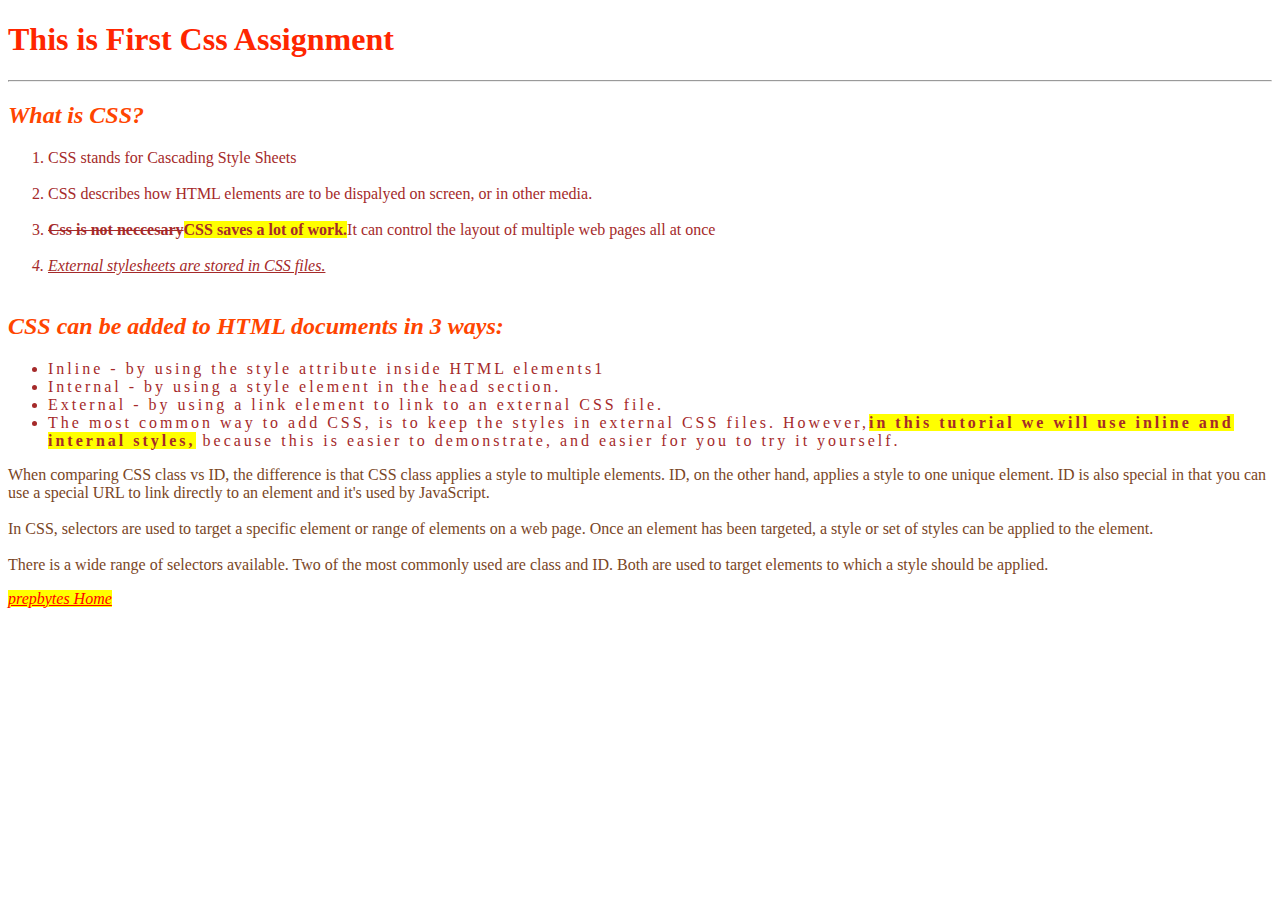
<file: Assignment - 1/index.html>
<!DOCTYPE html>
<html lang="en">
<head>
    <meta charset="UTF-8">
    <meta http-equiv="X-UA-Compatible" content="IE=edge">
    <meta name="viewport" content="width=device-width, initial-scale=1.0">
    <link rel="stylesheet" href="style.css" type="text/css">
    <title>Document</title>
</head>
<body>
    <h1>This is First Css Assignment</h1><hr>
    <h2>What is CSS?</h2>
    <ol type="1" start="1">
        <li>CSS stands for Cascading Style Sheets</li><br>
        <li>CSS describes how HTML elements are to be dispalyed on screen, or in other media.</li><br>
        <li><b><span class="strick">Css is not neccesary</span></b><b><span class="mark">CSS saves a lot of work.</span></b>It can control the layout of multiple web pages all at once</li><br>
        <li class="data">External stylesheets are stored in CSS files.</li><br>
    </ol>
    <h2>CSS can be added to HTML documents in 3 ways:</h2>
    <ul type="disc" class="head">
        <li>Inline - by using the style attribute inside HTML elements1</li>
        <li>Internal - by using a style element in the head section.</li>
        <li>External - by using a link element to link to an external CSS file.</li>
        <li>The most common way to add CSS, is to keep the styles in external CSS files. However,<b><span class="mark">in this tutorial we will use inline and internal styles,</span></b> because this is easier to demonstrate, and easier for you to try it yourself. </li>
    </ul>
    <p>When comparing CSS class vs ID, the difference is that CSS class applies a style to multiple elements. ID, on the other hand, applies a style to one unique element. ID is also
special in that you can use a special URL to link directly to an element and it's used by JavaScript.<br><br>
In CSS, selectors are used to target a specific element or range of elements on a web page. Once an element has been targeted, a style or set of styles can be applied to the
element.<br><br>
There is a wide range of selectors available. Two of the most commonly used are class and ID. Both are used to target elements to which a style should be applied.
</p>
<a href="https://www.prepbytes.com/" target="_self" class="final">prepbytes Home</a>
</body>
</html>
</file>
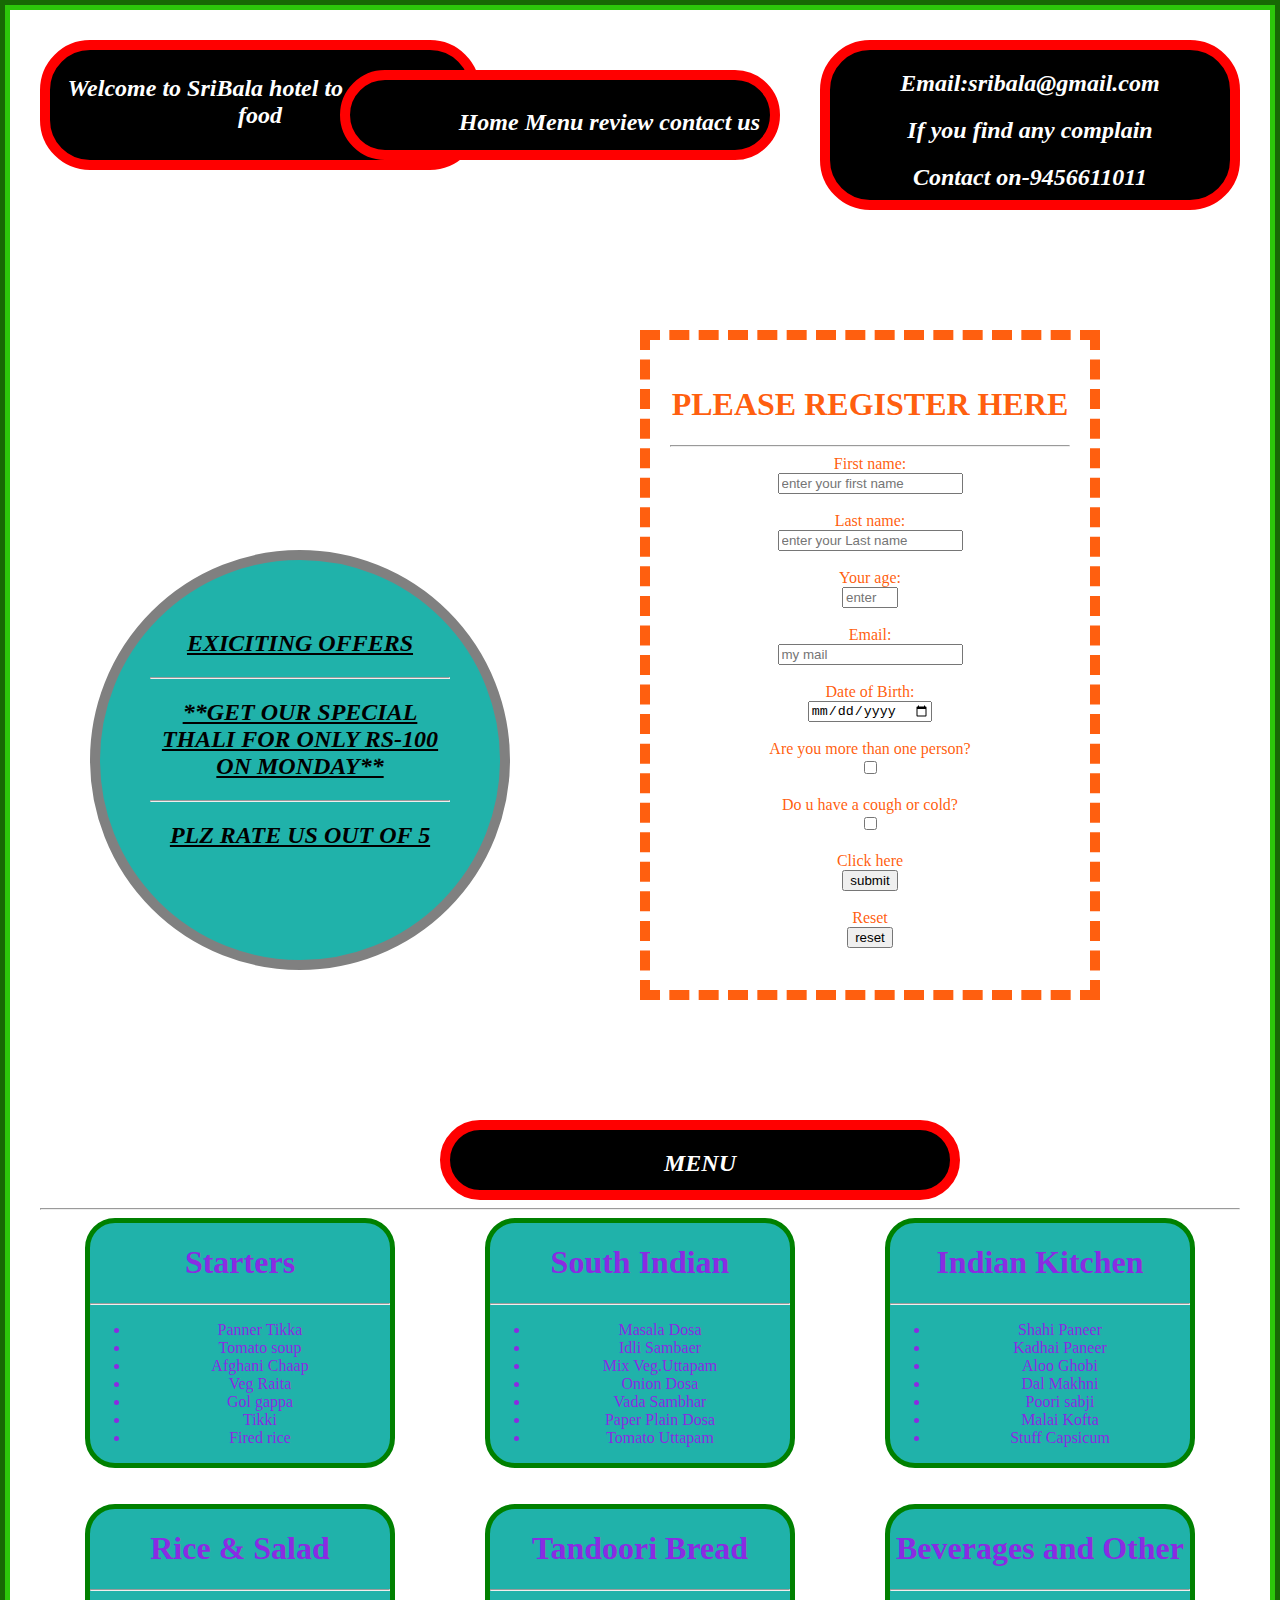
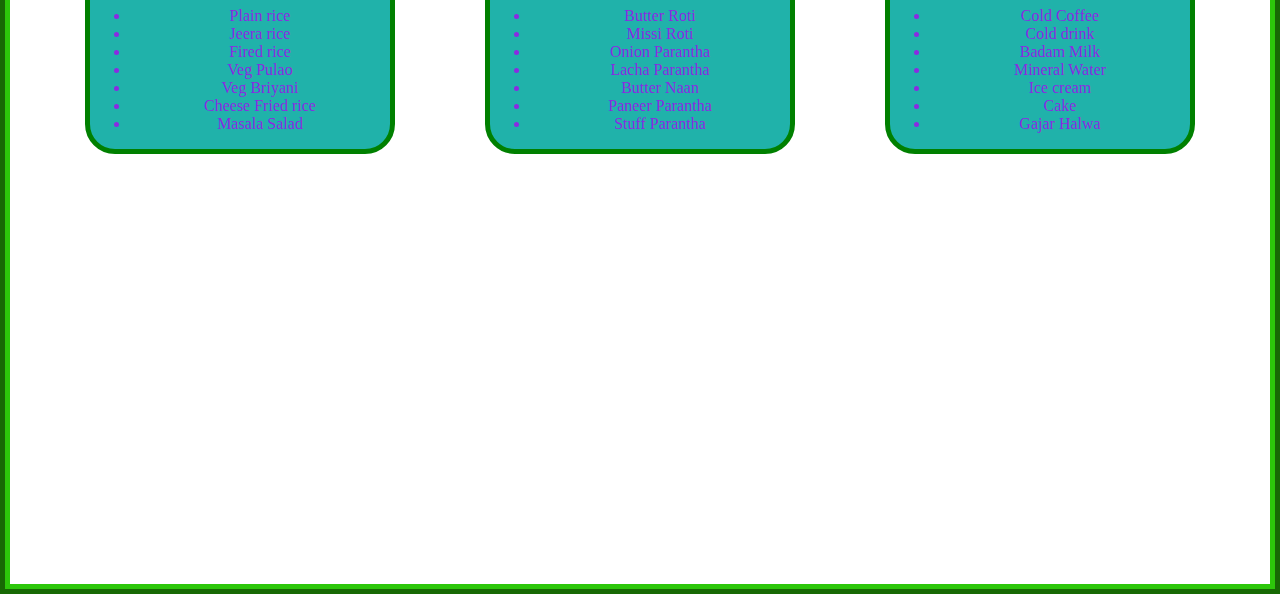
<file: Assignment - 2/index.html>
<!DOCTYPE html>
<html lang="en">
<head>
    <meta charset="UTF-8">
    <meta http-equiv="X-UA-Compatible" content="IE=edge">
    <meta name="viewport" content="width=device-width, initial-scale=1.0">
    <link rel="stylesheet" href="./style.css">
    <title>Document</title>
</head>
<body>
    <div class="mark1">
    <h2>Welcome to SriBala hotel to get quality food</h2></div>
    <div class="mark2">
    <p><strong>Home Menu review contact us</strong></p></div>
    <div class="mark3">
    <h2>Email:sribala@gmail.com</h2>
    <h2>If you find any complain </h2>
    <h2>Contact on-9456611011</h2>
</div>
    <div class="head">
        <h1>PLEASE REGISTER HERE</h1><hr>
        <label for="fname">First name:</label><br>
            <input name="fname" type="text" id="fname" placeholder="enter your first name"><br><br>
        <label for="lname">Last name:</label><br>
            <input name="lname" type="text" id="lname" placeholder="enter your Last name"><br><br>
        <label for="age">Your age:</label><br>
            <input name="age" type="number" min="1" max="90" id="age" placeholder="enter your age"><br><br>
        <label for="mail">Email:</label><br>
            <input name="mail" type="email" id="mail" placeholder="my mail"><br><br>    
        <label for="DoB">Date of Birth:</label><br>
            <input name="DoB" type="date" start="date" id="DoB" placeholder="my mail"><br><br>    
        <label for="check1">Are you more than one person?</label><br>
            <input type="checkbox" name="Are you more than one person?" id="check1" value="yes"><br><br>
        <label for="check2">Do u have a cough or cold?</label><br>
            <input type="checkbox" name="Do u have a cough or cold?" id="check2" value="yes"><br><br>
        <label>Click here</label><br>
            <input type="submit" value="submit"><br><br>
        <label>Reset</label><br>
            <input type="reset" value="reset"><br><br>
</div>
<div class="mark4">
    <h2>EXICITING OFFERS</h2><hr>
    <h2>**GET OUR SPECIAL THALI FOR ONLY RS-100 ON MONDAY**</h2><hr>
    <h2>PLZ RATE US OUT OF 5</h2>
</div>
<div class="All">
    <div class="mark5">
        <h2>MENU</h2></div><hr>
        <div class="Menu">
            <div class="type1">
            <h1>Starters</h1><hr>
            <ul>
                <li>Panner Tikka</li>
                <li>Tomato soup</li>
                <li>Afghani Chaap</li>
                <li>Veg Raita</li>
                <li>Gol gappa</li>
                <li>Tikki</li>
                <li>Fired rice</li>
            </ul></div>
            <div class="type1">
            <h1>South Indian</h1><hr>
            <ul>
                <li>Masala Dosa</li>
                <li>Idli Sambaer</li>
                <li>Mix Veg.Uttapam</li>
                <li>Onion Dosa</li>
                <li>Vada Sambhar</li>
                <li>Paper Plain Dosa</li>
                <li>Tomato Uttapam</li>
            </ul></div>
            <div class="type1">
            <h1>Indian Kitchen</h1><hr>
            <ul>
                <li>Shahi Paneer</li>
                <li>Kadhai Paneer</li>
                <li>Aloo Ghobi</li>
                <li>Dal Makhni</li>
                <li>Poori sabji</li>
                <li>Malai Kofta</li>
                <li>Stuff Capsicum</li>
            </ul></div>
    </div><br><br>
    <div class="Menu">
        <div class="type1">
        <h1>Rice & Salad</h1><hr>
        <ul>
            <li>Plain rice</li>
            <li>Jeera rice</li>
            <li>Fired rice</li>
            <li>Veg Pulao</li>
            <li>Veg Briyani</li>
            <li>Cheese Fried rice</li>
            <li>Masala Salad</li>
        </ul></div>
        <div class="type1">
        <h1>Tandoori Bread</h1><hr>
        <ul>
            <li>Butter Roti</li>
            <li>Missi Roti</li>
            <li>Onion Parantha</li>
            <li>Lacha Parantha</li>
            <li>Butter Naan</li>
            <li>Paneer Parantha</li>
            <li>Stuff Parantha</li>
        </ul></div>
        <div class="type1">
        <h1>Beverages and Other</h1><hr>
        <ul>
            <li>Cold Coffee</li>
            <li>Cold drink</li>
            <li>Badam Milk</li>
            <li>Mineral Water</li>
            <li>Ice cream</li>
            <li>Cake</li>
            <li>Gajar Halwa</li>
        </ul></div>
</div>  
</div>
</body>
</html>
</file>
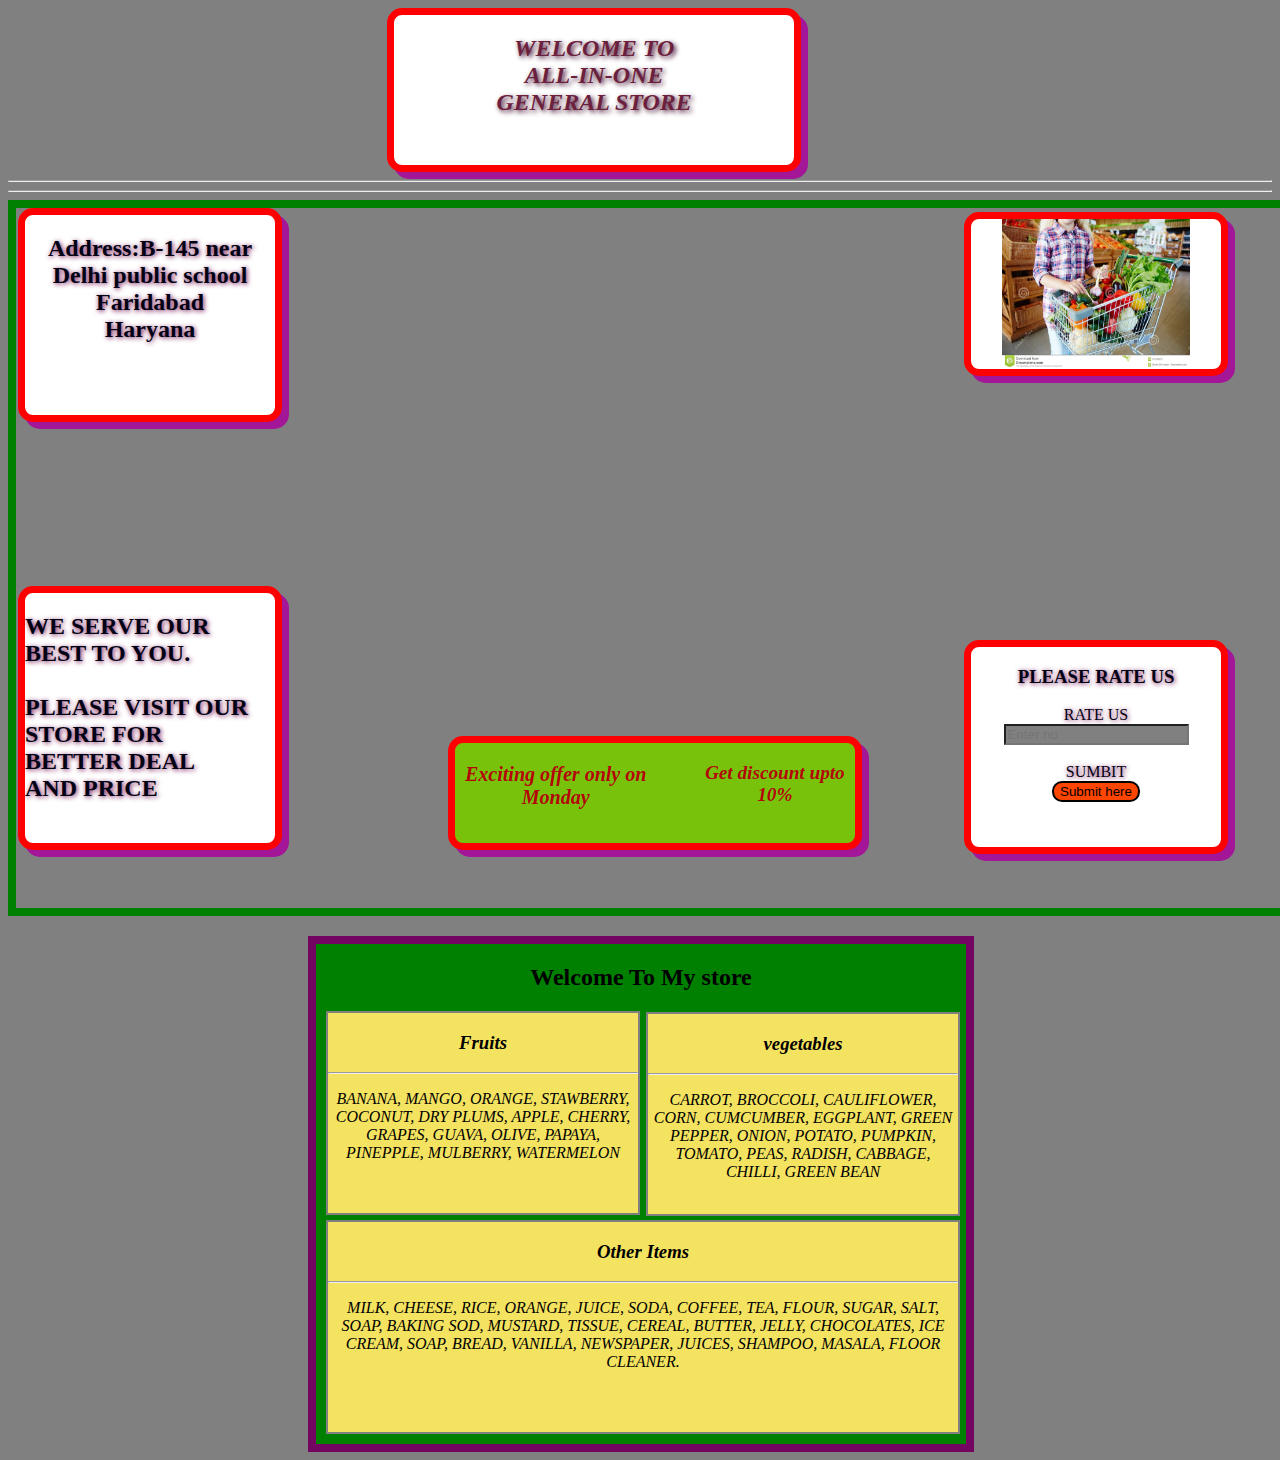
<file: Assignment - 3/index.html>
<!DOCTYPE html>
<html lang="en">
<head>
    <meta charset="UTF-8">
    <meta http-equiv="X-UA-Compatible" content="IE=edge">
    <meta name="viewport" content="width=device-width, initial-scale=1.0">
    <link rel="stylesheet" href="./style.css">
    <title>BG Mart</title>
</head>
<body>
    <div class="whole">
    <div class="head">
    <h2 class="title">WELCOME TO <br>
        ALL-IN-ONE <br>
        GENERAL STORE</h2>
</div>
    <hr><hr>
    <div class="data">
        <div class="head1">
        <h2 class="title">Address:B-145 near<br> Delhi public school<br> Faridabad<br>Haryana</h2>
        </div>
        <div class="head2">
            <img src="./buying-vegetables-little-girl-cart-full-vegetables-shopping-supermarket-101322673.jpg" alt="vegetables" width="75%">
        </div>
        <div class="head4">
            <h2 class="title" style="text-align: left;">WE SERVE OUR<br> BEST TO YOU.<br><br>
            PLEASE VISIT OUR<br> STORE FOR<br>BETTER DEAL<br> AND PRICE</h2>
        </div>
        <div class="head5">
        <form class="title">
        <h3 class="title">
            PLEASE RATE US
        </h3>
        <label for="num" class="title">RATE US</label><br>
        <input type="number" id="num" name="RATE US" placeholder="Enter no"><br><br>
        <label class="title">SUMBIT</label><br>
        <button type="button">Submit here</button>
    </form>
    </div>
</div>
    <div class="head6">
        <div>
        <h2>Welcome To My store</h2></div>
        <div class="box1">
        <h3>Fruits</h3><hr>
        <p>BANANA, MANGO, ORANGE, STAWBERRY, COCONUT, DRY PLUMS, APPLE, CHERRY, GRAPES, GUAVA, OLIVE, PAPAYA, PINEPPLE, MULBERRY, WATERMELON</p>
        </div>
        <div class="box2">
        <h3>vegetables</h3><hr>
        <p>CARROT, BROCCOLI, CAULIFLOWER, CORN, CUMCUMBER, EGGPLANT, GREEN PEPPER, ONION, POTATO, PUMPKIN, TOMATO, PEAS, RADISH, CABBAGE, CHILLI, GREEN BEAN</p>
        </div>
        <div class="box3">
        <h3>Other Items</h3><hr>
        <p>MILK, CHEESE, RICE, ORANGE, JUICE, SODA, COFFEE, TEA, FLOUR, SUGAR, SALT, SOAP, BAKING SOD, MUSTARD, TISSUE, CEREAL, BUTTER, JELLY, CHOCOLATES, ICE CREAM, SOAP, BREAD, VANILLA, NEWSPAPER, JUICES,
           SHAMPOO, MASALA, FLOOR CLEANER.
        </p>
    </div>
    </div>
    <div class="head3">
        <p class="join1">Exciting offer only on<br> Monday</p>
        <p class="join2">Get discount upto <br>10%</p>
    </div>
</div>
</body>
</html>
</file>
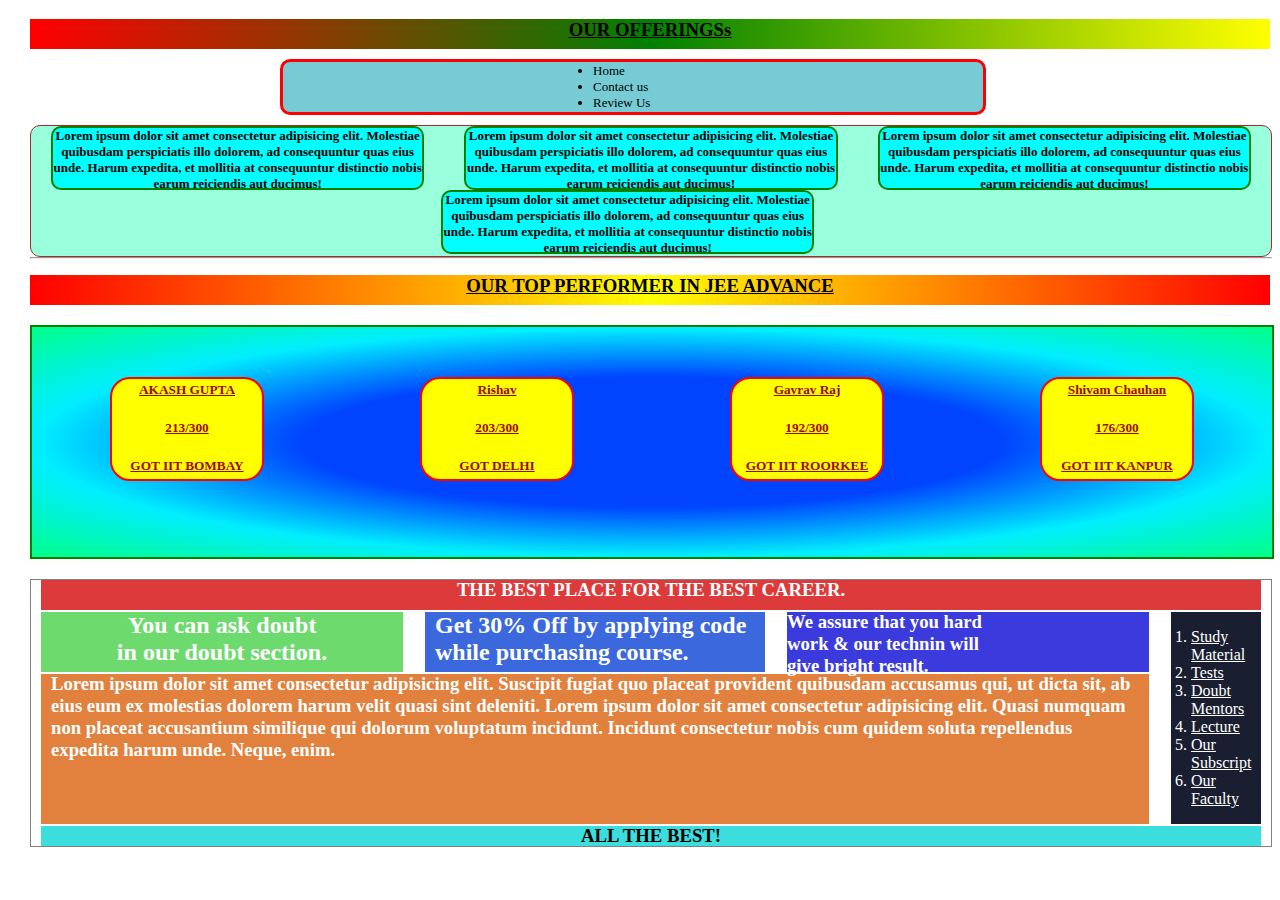
<file: Assignment - 4/index.html>
<!DOCTYPE html>
<html lang="en">
<head>
    <meta charset="UTF-8">
    <meta http-equiv="X-UA-Compatible" content="IE=edge">
    <meta name="viewport" content="width=device-width, initial-scale=1.0">
    <link rel="stylesheet" href="./style.css">
    <title>Document</title>
</head>
<body>
    <div class="main1">
        <h3>OUR OFFERINGSs</h3>
    </div>
    <div class="main2">
        <ul>
            <li>Home</li>
            <li>Contact us</li>
            <li>Review Us</li>
        </ul>
    </div>
    <div class="main3">
        <div class="float1">
            <p>Lorem ipsum dolor sit amet consectetur adipisicing elit. Molestiae quibusdam perspiciatis illo dolorem, ad consequuntur quas eius unde. Harum expedita, et mollitia at consequuntur distinctio nobis earum reiciendis aut ducimus!</p>
        </div>
        <div class="float2">
            <p>Lorem ipsum dolor sit amet consectetur adipisicing elit. Molestiae quibusdam perspiciatis illo dolorem, ad consequuntur quas eius unde. Harum expedita, et mollitia at consequuntur distinctio nobis earum reiciendis aut ducimus!</p>
        </div>
        <div class="float3">
            <p>Lorem ipsum dolor sit amet consectetur adipisicing elit. Molestiae quibusdam perspiciatis illo dolorem, ad consequuntur quas eius unde. Harum expedita, et mollitia at consequuntur distinctio nobis earum reiciendis aut ducimus!</p>
        </div>
        <div class="float4">
            <p>Lorem ipsum dolor sit amet consectetur adipisicing elit. Molestiae quibusdam perspiciatis illo dolorem, ad consequuntur quas eius unde. Harum expedita, et mollitia at consequuntur distinctio nobis earum reiciendis aut ducimus!</p>
        </div>
    </div><hr>
    <div class="main4">
        <h3>OUR TOP PERFORMER IN JEE ADVANCE</h3>
    </div>
    <div class="main5">
        <div class="sub2">
            <h5>AKASH GUPTA</h5>
            <h5>213/300</h5>
            <h5>GOT IIT BOMBAY</h5>
        </div>
        <div class="sub2">
            <h5>Rishav</h5>
            <h5>203/300</h5>
            <h5>GOT DELHI</h5>
        </div>
        <div class="sub2">
            <h5>Gavrav Raj</h5>
            <h5>192/300</h5>
            <h5>GOT IIT ROORKEE</h5>
        </div>
        <div class="sub2">
            <h5>Shivam Chauhan</h5>
            <h5>176/300</h5>
            <h5>GOT IIT KANPUR</h5>
        </div>
    </div>
    <div class="main6">
        <div class="grid1">
        <h3>THE BEST PLACE FOR THE BEST CAREER.</h3>
        </div>
        <div class="grid2">
            <h2>You can ask doubt<br>
            in our doubt section.</h2>
        </div>
        <div class="grid3">
            <h2>Get 30% Off by applying code<br>
            while purchasing course.</h2>
        </div>
        <div class="grid4">
            <h3>We assure that you hard<br>
            work & our technin will<br>
            give bright result.</h3>
        </div>
        <div class="grid5">
            <h3>Lorem ipsum dolor sit amet consectetur adipisicing elit. Suscipit fugiat quo placeat provident quibusdam accusamus qui, ut dicta sit, ab eius eum ex molestias dolorem harum velit quasi sint deleniti. Lorem ipsum dolor sit amet consectetur adipisicing elit. Quasi numquam non placeat accusantium similique qui dolorum voluptatum incidunt. Incidunt consectetur nobis cum quidem soluta repellendus expedita harum unde. Neque, enim.</h3>
        </div>
        <div class="grid6">
            <ol type="1">
                <li>Study Material</li>
                <li>Tests</li>
                <li>Doubt Mentors</li>
                <li>Lecture</li>
                <li>Our Subscript</li>
                <li>Our Faculty</li>
            </ol>
        </div>
        <div class="grid7">
            <h3>ALL THE BEST!</h3>
        </div>
    </div>

</body>
</html>
</file>
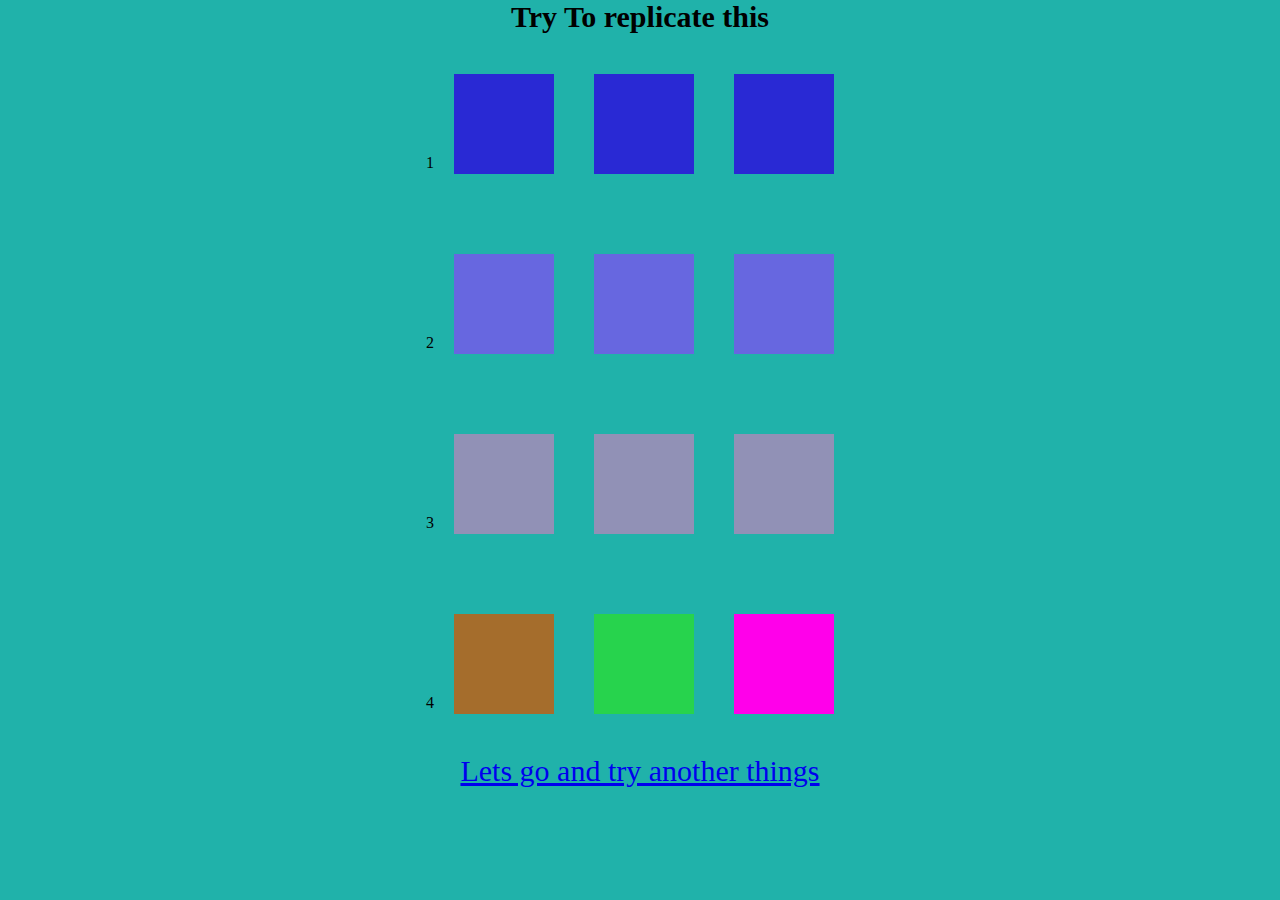
<file: Assignment - 5/index.html>
<!DOCTYPE html>
<html lang="en">
<head>
    <meta charset="UTF-8">
    <meta http-equiv="X-UA-Compatible" content="IE=edge">
    <meta name="viewport" content="width=device-width, initial-scale=1.0">
    <link rel="stylesheet" href="./style.css">
    <title>Transformation</title>
</head>
<body>
    <div class="parent">
        <h3>Try To replicate this</h3>
        <div class="box">
            <span>1</span>
            <div class="one"></div>
            <div class="one"></div>
            <div class="one"></div>
        </div>

        <div class="box">
            <span>2</span>
            <div class="two"></div>
            <div class="two"></div>
            <div class="two"></div>
        </div>

        <div class="box">
            <span>3</span>
            <div class="three"></div>
            <div class="three"></div>
            <div class="three"></div>
        </div>

        <div class="box">
            <span>4</span>
            <div class="four1"></div>
            <div class="four2"></div>
            <div class="four3"></div>
        </div>
        <a href="./index2.html">Lets go and try another things</a>

    </div>
</body>
</html>
</file>
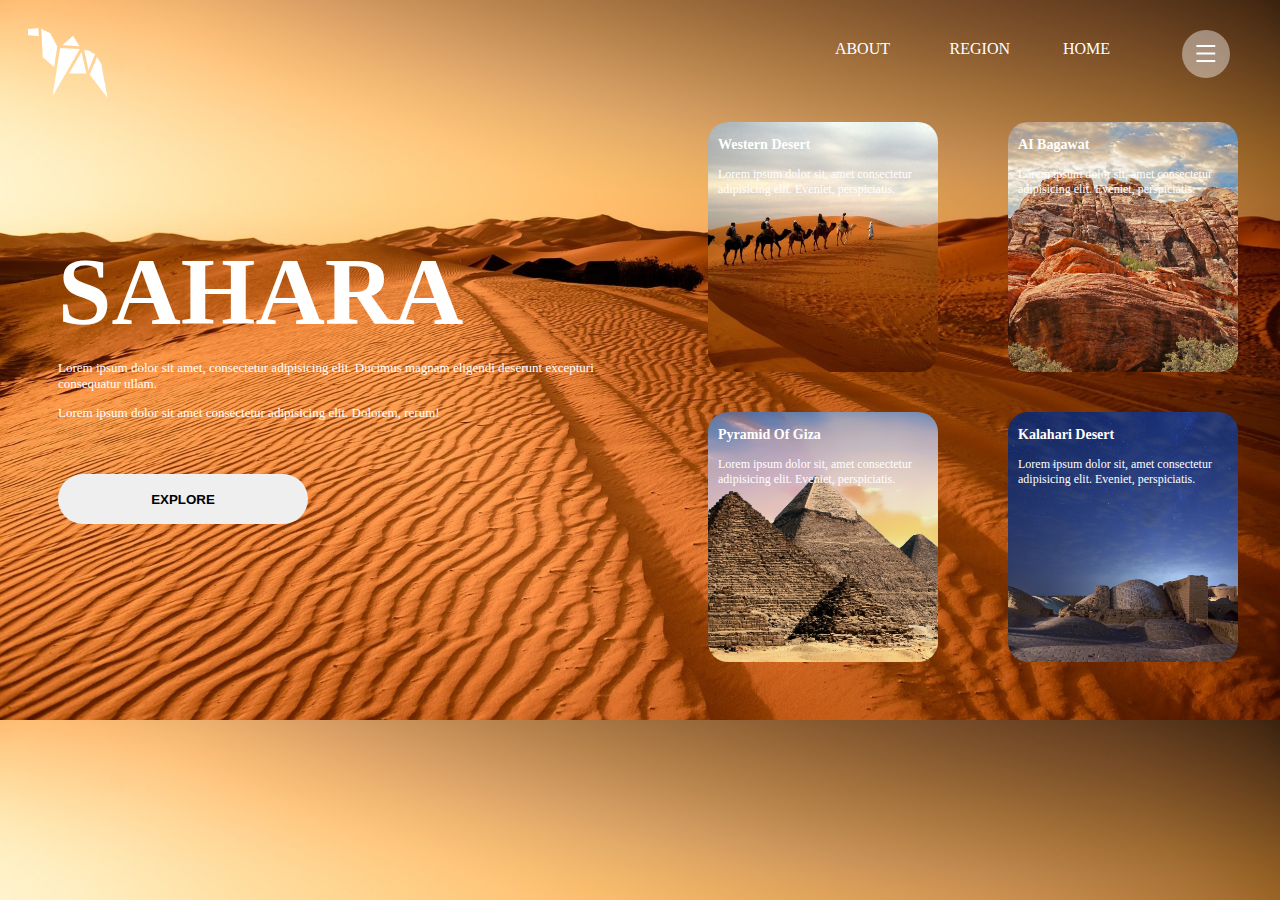
<file: Assignment - 6/index.html>
<!DOCTYPE html>
<html lang="en">
<head>
    <meta charset="UTF-8">
    <meta http-equiv="X-UA-Compatible" content="IE=edge">
    <meta name="viewport" content="width=device-width, initial-scale=1.0">
    <title>CSS-Handson-6</title>
    <link rel="stylesheet" href="./handson6.css">
    <link rel="stylesheet" href="https://cdnjs.cloudflare.com/ajax/libs/font-awesome/6.2.0/css/all.min.css" integrity="sha512-xh6O/CkQoPOWDdYTDqeRdPCVd1SpvCA9XXcUnZS2FmJNp1coAFzvtCN9BmamE+4aHK8yyUHUSCcJHgXloTyT2A==" crossorigin="anonymous" referrerpolicy="no-referrer" />
</head>
<body>
    
            <img src="./logo (1).png" class="logo" alt="404 error">
            <div class="navbar">
            <a href="" class="title1">HOME</a>
        <a href="" class="title2">REGION</a>
        <a href="" class="title3">ABOUT</a>
        <a href="" ><img src="./menu.png" class="icon" alt=""></a>
        
    </div>

    <div class="main-grid">
        <div class="sahara-content">
            <h1 class="sahara">SAHARA</h1>
            <p>Lorem ipsum dolor sit amet, consectetur adipisicing elit. Ducimus magnam eligendi deserunt excepturi consequatur ullam.</p>
            <p>Lorem ipsum dolor sit amet consectetur adipisicing elit. Dolorem, rerum!</p>
            <button class="button">EXPLORE</button>
        </div>
        <div class="grid-container">
            <div class="grid-content">
                <div class="grid1">
                    <h3>Western Desert</h3>
                    <p class="para">Lorem ipsum dolor sit, amet consectetur adipisicing elit. Eveniet, perspiciatis.</p>
                </div>
                <div class="grid2">
                    <h3>AI Bagawat</h3>
                    <p class="para">Lorem ipsum dolor sit, amet consectetur adipisicing elit. Eveniet, perspiciatis.</p>
                </div>
                <div class="grid3">
                    <h3>Pyramid Of Giza</h3>
                    <p class="para">Lorem ipsum dolor sit, amet consectetur adipisicing elit. Eveniet, perspiciatis.</p>
                </div>
                <div class="grid4">
                    <h3>Kalahari Desert</h3>
                    <p class="para">Lorem ipsum dolor sit, amet consectetur adipisicing elit. Eveniet, perspiciatis.</p>
                </div>
            </div>
        </div>
        
    </div>
</body>
</html>
</file>
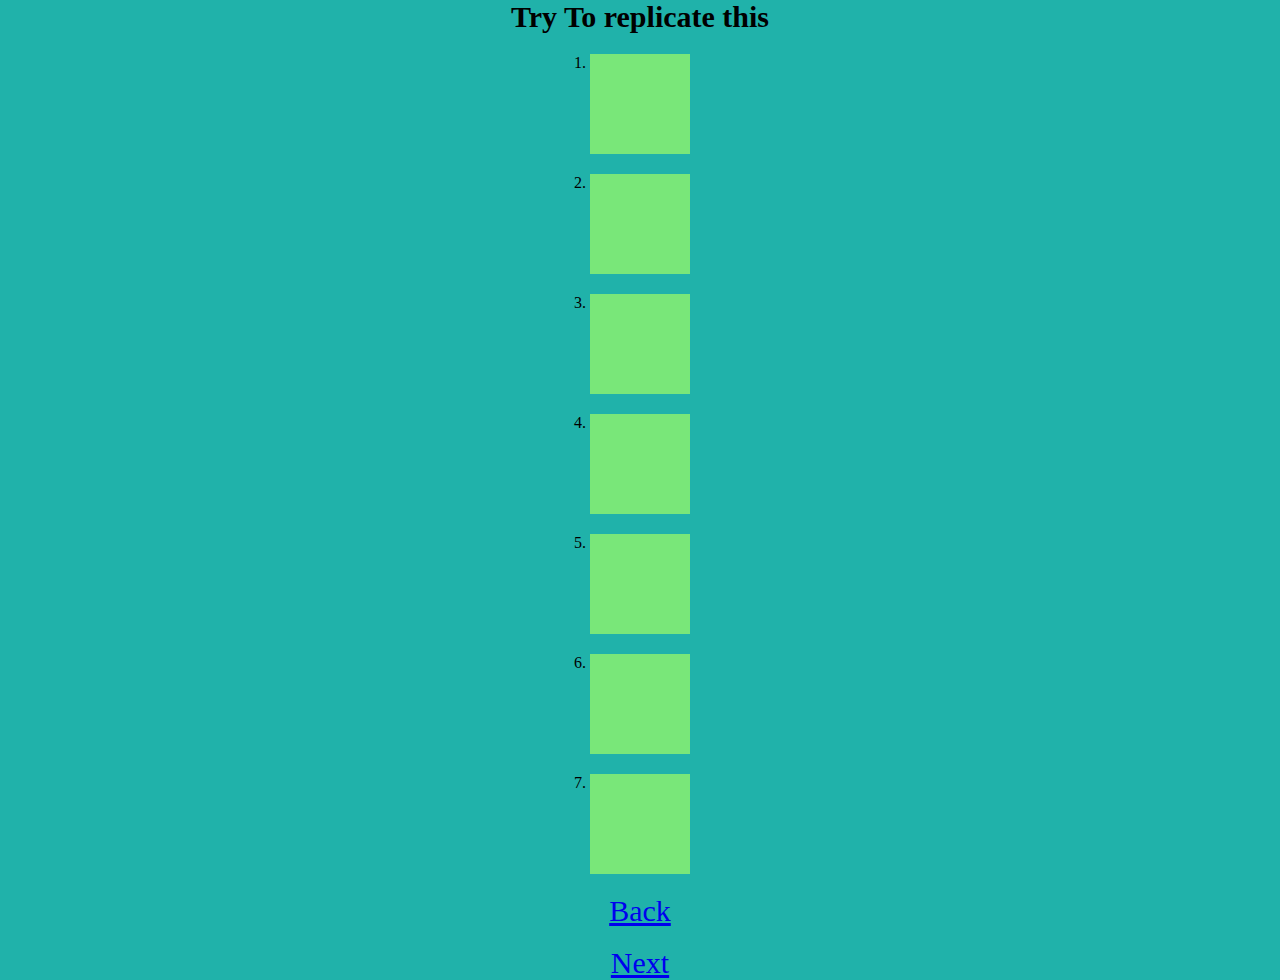
<file: Assignment - 5/index2.html>
<!DOCTYPE html>
<html lang="en">
<head>
    <meta charset="UTF-8">
    <meta http-equiv="X-UA-Compatible" content="IE=edge">
    <meta name="viewport" content="width=device-width, initial-scale=1.0">
    <link rel="stylesheet" href="./style.css">
    <title> BOX 2</title>
</head>
<body>
    <div class="container">
        <h3>Try To replicate this</h3>
        <div class="list">
            <ol>
                <li><div class="a"></div></li>
                <li><div class="b"></div></li>
                <li><div class="c"></div></li>
                <li><div class="d"></div></li>
                <li><div class="e"></div></li>
                <li><div class="f"></div></li>
                <li><div class="g"></div></li>
            </ol>
        </div>
        <a href="./index.html">Back</a>
        <br>
        <a href="./index3.html">Next</a>
    </div>
</body>
</html>
</file>
<file: Assignment - 1/style.css>
h1
{
    color: rgb(255, 38, 0);
}
h2
{
    color: orangered;
    font-style: italic;
}
ul
{
    color: brown;
    font-stretch: expanded;
}
p{
    color: rgb(122, 70, 31);
}
ol
{
 color: rgb(165, 42, 42);

}
.data{
    font-style: italic;
    text-decoration: underline;
}
.head{
    letter-spacing: 3px;
    font-size: medium;
}

.mark{
    background-color: yellow;
}
.strick{
    text-decoration: line-through;
}

.final{
    color: red;
    background-color: yellow;
    font-style: italic;
}
</file>
<file: Assignment - 2/style.css>
body{
    margin: 5px;
    padding: 30px;
    outline: 5px solid rgb(23, 105, 4);
    border: 5px solid rgb(44, 199, 10);
}
.head
{
    color: rgba(255, 85, 0, 0.938);
    border: 10px dashed rgba(255, 85, 0, 0.938);
    width: 400px;
    height: 600px;
    text-align: center;
    align-content: center;
    padding:25px 20px;
    position: relative;
    bottom: 100px;
    left:600px;
}
.mark1{
    color: white;
    background-color: black;
    border: 10px solid red;
    border-radius: 50px;
    font-style:italic;
    width: 400px;
    height: 100px;
    text-align:center;
    padding: 5px 10px;
}
.mark2{
    color: white;
    background-color: black;
    border: 10px solid red;
    border-radius: 50px;
    font-style: oblique;
    font-size:x-large;
    font-family:'Times New Roman', Times, serif;
    width: 400px;
    height: 60px;
    position:relative;
    bottom: 100px;
    left: 300px;
    text-align:right;
    padding: 5px 10px;
    text-indent: 10px;
}
.mark3{
    color: white;
    background-color: black;
    border: 10px solid red;
    border-radius: 50px;
    font-style:italic;
    width: 400px;
    height: 150px;
    text-align:center;
    position: relative;
    bottom: 220px;
    left: 780px;
    /* padding: 5px 10px; */
}
.mark4{
font-style: italic;
text-decoration: underline;
border: 10px solid grey;
border-radius: 50%;
width: 300px;
height: 300px;
text-align:center;
background-color: lightseagreen;
padding: 50px;
position: relative;
bottom: 550px;
left: 50px;

}
.mark5{
    color: white;
    background-color: black;
    border: 10px solid red;
    border-radius: 50px;
    text-align:center;
    width: 500px;
    height: 40px;
    position: relative;
    left: 400px;
    font-style: italic;
    padding-bottom: 20px;
}
.type1{
border: 5px solid green;
text-align: center;
background-color: lightseagreen;
border-radius: 30px;
width:300px;
}
.Menu{
    display: flex;
    justify-content: space-around;
    color: blueviolet;
    position: relative;
}
.All{
    position: relative;
    bottom: 400px;
}
</file>
<file: Assignment - 3/style.css>
*{
    background-color: grey;
}
.head{
    border: 7px solid red;
    border-radius: 15px;
    width: 400px;
    height: 150px;
    background-color: #fff;
    color:rgb(107, 33, 61);
    text-shadow: 2px 2px 5px  rgb(57, 3, 37);
    font-style: italic;
    position: relative;
    left: 30%;
    box-shadow: 7px 7px rgb(162, 22, 151);
}
.title{
    background-color: #fff;
    text-align: center;
    
}
.data{
    border: 8px solid green;
    width: 100%;
    height: 700px;
}
.head1{
    border: 7px solid red;
    border-radius: 15px;
    background-color: #fff;
    box-shadow: 7px 7px rgb(162, 22, 151);
    width: 250px;
    height: 200px;
    color:rgb(2, 2, 21);
    text-shadow: 1px 1px 5px rgb(112, 8, 74);
    position: relative;
    left: 2px;
    text-align: center;
}
.head2{
    border: 7px solid red;
    border-radius: 15px;
    background-color: #fff;
    box-shadow: 7px 7px rgb(162, 22, 151);
    width: 250px;
    height: 150px;
    position: relative;
    left: 75%;
    bottom:210px ;
    display: flex;
    justify-content: space-evenly;
}
.head3{
    border: 7px solid red;
    border-radius: 15px;
    background-color: #79c20c;
    box-shadow: 7px 7px rgb(162, 22, 151);
    color:rgb(179, 6, 9);
    width: 400px;
    height: 100px;
    position:fixed;
    left: 35%;
    bottom:50px ;
}
.join1{
    background-color: #79c20c;
    font-style: italic;
    font-size: 20px;
    font-weight: bolder;
    position: absolute;
    left: 10px;
}
.join2{
    background-color: #79c20c;
    font-style: italic;
    font-size: larger;
    font-weight: bolder;
    position: absolute;
    left: 250px;
}
.head4{
    border: 7px solid red;
    border-radius: 15px;
    background-color: #fff;
    box-shadow: 7px 7px rgb(162, 22, 151);
    width: 250px;
    height: 250px;
    color:rgb(2, 2, 21);
    text-shadow: 1px 1px 5px rgb(112, 8, 74);
    position: relative;
    left: 2px;
    text-align: left;
}
.head5{
    border: 7px solid red;
    border-radius: 15px;
    background-color: #fff;
    box-shadow: 7px 7px rgb(162, 22, 151);
    width: 250px;
    height: 200px;
    color:rgb(2, 2, 21);
    text-shadow: 1px 1px 5px rgb(112, 8, 74);
    position: relative;
    left: 75%;
    bottom: 210px;
    text-align: left;
}
.head6{
    border: 8px solid rgb(115, 4, 98);
    background-color: green;
    margin-top: 20px;
    width: 650px;
    height: 500px;
    position: relative;
    left: 300px;
}
.head6 h2{
    background-color: green;
    text-align: center;
}
.head6 h3,p{
    background-color: rgb(244, 227, 96);
    font-style: italic;
    text-align: center;
}
.box1{
    border: 2px solid gray;
    background-color: rgb(244, 227, 96);
    width: 310px;
    height: 200px;
    position: relative;
    left: 10px;
    
}
.box2{
    border: 2px solid gray;
    background-color: rgb(244, 227, 96);
    width: 310px;
    height: 200px;
    position: absolute;
    left: 330px;
    bottom: 228px;
}
.box3{
    border: 2px solid gray;
    background-color: rgb(244, 227, 96);
    width: 630px;
    height: 210px;
    position: relative;
    top: 5px;
    left: 10px;
}
button{
    border: 2px solid#000;
    border-radius: 10px;
    background-color: orangered;
}
</file>
<file: Assignment - 4/style.css>
*{
    margin-left: 10px;
    margin-right: 10px;
}
.main1{
    background-image:linear-gradient(to right, red, green, yellow);
    text-decoration: underline;
    text-align: center;
    width: 100%;
    height: 30px;
}
hr{
    width: 100%;
    position: relative;
    top:12px;
}
.main2{
    border: 3px solid red;
    border-radius: 10px;
    background-color: rgb(119, 203, 212);
    width: 700px;
    height: 50px;
    position: relative;
    top: 10px;
    left: 250px;
}
.main2 ul{
    font-size: 13px;
    text-align:start;
    position: relative;
    bottom: 12px;
    left: 250px;
}
.main3{
    border: 1px solid brown;
    border-radius: 10px;
    background-color:rgba(127, 255, 212, 0.79);
    width: 100%;
    height: 130px;
    position: relative;
    top: 20px;
    display:grid;
    /* grid-template-columns: 33.33% 33.33% 33.33%; */
    grid-template-columns: 1fr 1fr 1fr;
    font-weight: bold;
    font-size: 13px;
}
.main3 p{
    border: 2px solid green;
    border-radius: 10px;
    height: 60px;
    background-color: aqua;
    text-align: center;
    position: relative;
    bottom: 13px;
}
.float4{
    position: relative;
    left: 390px;
    bottom: 26px;
}
.main4{
    background-image:linear-gradient(to right, red, yellow, red);
    text-decoration: underline;
    text-align: center;
    width: 100%;
    height: 30px;
    position: relative;
    top: 10px;
}
/* .main4 h3{
    position: relative;
    bottom: 10px;
} */
.main5{
    border: 2px solid green;
    background-image:radial-gradient(rgb(0, 68, 255)40%, rgb(0, 238, 255), rgb(0, 255, 136) );
    width: 100%;
    height: 230px;
    position: relative;
    top: 30px;
    display: flex;
    justify-content:space-around;}
    /* display: grid;
    gap:30px;
} */
.sub2
{
    border: 2px solid red;
    border-radius: 20px;
    background-color: yellow;
    width: 150px;
    height: 100px;
    color: rgb(156, 9, 9);
    text-decoration: underline;
    text-align: center;
    position: relative;
    top: 50px;
}
.sub2 h5{
    position: relative;
    bottom: 20px;
}
.main6{
    border: 1px solid gray;
    position: relative;
    top: 50px;
    width: 100%;
    display: grid;
    grid-template-columns: 1fr 360px 1fr 110px;
    grid-template-rows: 30px 60px 1fr 20px;
    gap: 2px;
    align-content: stretch;
    
}
.grid1{
    background-color: rgb(221, 59, 59);
    color: #fff;
    grid-column: 1/5;
    align-items: stretch;
    text-align: center;
}
.grid1 h3{
    position: relative;
    bottom: 20px;
}
.grid2{
    background-color: rgb(109, 218, 109);
    color: #fff;
    text-align: center;
}
.grid2 h2{
    position: relative;
    bottom: 20px;
}
.grid3{
    background-color: rgb(59, 105, 221);
    color: #fff;
}
.grid3 h2{
    position: relative;
    bottom: 20px;
}
.grid4{
    background-color: rgb(59, 59, 221);
    color: #fff;
}
.grid4 h3{
    position: relative;
    bottom: 20px;
    right: 10px;
}
.grid5{
    background-color: rgb(225, 129, 61);
    color: #fff;
    grid-column: 1/4;
    align-content: stretch;
}
.grid5 h3{
    position: relative;
    bottom: 20px;
}
.grid6{
    background-color: rgb(25, 31, 48);
    color: #fff;
    text-decoration: underline;
    grid-column: 4/5;
    grid-row: -4/-2;
    text-align: start;
}
.grid6 li{
    position: relative;
    right: 40px;
}
.grid7{
    background-color: rgb(59, 221, 221);
    grid-column: 1/5;
    text-align: center;
}
.grid7 h3{
    position: relative;
    bottom: 20px;
}
</file>
<file: Assignment - 5/style.css>
*{
    margin: 0;
    padding: 0;
}
body{
    background-color: lightseagreen
}
.parent, .container{
    display: flex;
    position: relative;
    justify-content: center;
    flex-direction: column;
    align-items: center;
}
h3,a{
    font-size: 30px;
}
.box{
    display:flex;
    justify-content: center;
    margin:20px;
}
span{
    padding-top: 100px;
}

.one{
    width:100px;
    height:100px;
    background-color: rgb(41, 41, 212);
    margin:20px;
    animation: sample 3s infinite alternate;

}

@keyframes sample{
    0%{
        transform:skewX(-30deg)
    }
    100%{
        transform:skewX(30deg)
    }
}


.two{
    width:100px;
    height:100px;
    background-color: rgb(103, 103, 224);
    margin:20px;
    animation: sample1 3s infinite alternate;
}
@keyframes sample1{
    0%{
        transform:skewY(-30deg)
    }
    100%{
        transform:skewY(30deg)
    }
}
.three{
    width:100px;
    height:100px;
    background-color: rgb(145, 145, 182);
    margin:20px;
    animation: sample2 3s infinite;
}
@keyframes sample2{
    100%{
        transform:rotate(360deg)
    }
}
.four1{
    width:100px;
    height:100px;
    background-color: rgb(165, 109, 44);
    margin:20px;
    animation: sample3 3s infinite alternate;
}
@keyframes sample3 {
    0%{transform: scaleY(0.5);}
    100%{transform: scaleY(1);}

}
.four2{
    width:100px;
    height:100px;
    background-color: rgb(39, 211, 77);
    margin:20px;
    animation: sample4 3s infinite alternate;
}
@keyframes sample4 {
    0%{transform: scaleX(0.5);}
    100%{transform: scaleY(1);}
}
.four3{
    width:100px;
    height:100px;
    background-color: rgb(255, 0, 234);
    margin:20px;
    animation: sample5 3s infinite alternate;
}
@keyframes sample5 {
    0%{transform: rotate(180deg);}
}


li{
    margin: 20px;
}
.a{
    height: 100px;
    width: 100px;
    background-color: rgb(121, 231, 121);
    transition: width 2s;
}
.a:hover{
    width: 300px;
}
.b{
    height: 100px;
    width: 100px;
    background-color: rgb(121, 231, 121);
    transition: width 2s;
}
.b:hover{
    width: 300px;
    height: 150px;
}
.c{
    height: 100px;
    width: 100px;
    background-color: rgb(121, 231, 121);
    transition: width 2s;
    transition-timing-function: linear;
}
.c:hover{
    width: 300px;
}
.d{
    height: 100px;
    width: 100px;
    background-color: rgb(121, 231, 121);
    transition: width 2s;
    transition-timing-function: ease;
}
.d:hover{
    width: 300px;
}
.e{
    height: 100px;
    width: 100px;
    background-color: rgb(121, 231, 121);
    transition: width 2s;
    transition-timing-function: ease-in;
}
.e:hover{
    width: 300px;
}
.f{
    height: 100px;
    width: 100px;
    background-color: rgb(121, 231, 121);
    transition: width 2s;
    transition-timing-function: ease-in-out;
}
.f:hover{
    width: 300px;
}
.g{
    height: 100px;
    width: 100px;
    background-color: rgb(121, 231, 121);
    transition: width 2s;
    transition-timing-function: ease-out;
}
.g:hover{
    width: 300px;
}


.last{
    height: 97vh;
    width: 98.5%;
    background-image: url(sky.jpg);
    background-size: cover;
    background-position: center;
    position: relative;
    overflow-x: hidden;
    border: 10px solid;
    border-left-color: orange;
    border-top-color: white;
    border-right-color: green;
    border-bottom-color: white;
}
.last h1{text-align: center;}
.orange{background-color: orange;}
.white{background-color: white;}
.green{background-color: green;}
.road{
    height: 200px;
    width: 500%;
    display: block;
    background-image: url(road.jpg);
    position: absolute;
    bottom: 0;
    left: 0;
    right: 0;
    z-index: 1;
    background-repeat: repeat-x;
    animation: highway 5s linear infinite;
}
@keyframes highway {
        100%{transform: translate(-3400px);}
}
.building{
    height: 250px;
    width: 500%;
    background-image: url(city.png);
    position: absolute;
    bottom: 200px;
    left: 0;
    right: 0;
    display: block;
    z-index: 1;
    background-repeat: repeat-x;
    animation: city 10s linear infinite;
}

@keyframes city {
    100%{transform: translateX(-1400px);}
}
.car{
    width: 400px;
    left: 50%;
    bottom: 100px;
    transform: translateX(-50%);
    position: absolute;
    z-index: 2;
}
.car img{
    width: 100%;
    animation: car 1s linear infinite;
}
@keyframes car {
    100%{transform: translateY(-1px)}
    50%{transform: translateY(1px)}
    0%{transform: translateY(-1px)}
}
.wheel{
    left: 50%;
    bottom: 178px;
    transform: translate(-50%);
    position: absolute;
    z-index: 2;
}
.wheel img{width: 72px; height: 72px; animation: wheel 1s linear infinite;}
.first{left: -165px; position: absolute;}
.second{left: 80px; position: absolute;}
@keyframes wheel {
    100%{transform: rotate(360deg);}
}
.flag{
    left: 55%;
    position: absolute;
    bottom: 200px;
    z-index: 1;
}
.flag img{width: 100px;}
.sun{
    left: 93%;
    position: absolute;
    animation: sun 25s linear infinite;
}
.sun img{width: 100px;}
@keyframes sun {
    100%{transform: translateX(-1400px);}
}
</file>
<file: Assignment - 6/handson6.css>
body{
    background-image: url("./shara_desert.jpg");
    width:100%;
    background-size: cover;
}
@media (min-width:1100px) and (max-width:1600px) {
    .logo{
        width:80px;
        height:70px;
        margin: 20px;
    }
    .icon{
        margin-left: 50px;
        position: absolute;
        top:30px;
        right:50px;
    }
    
    .title1{
        text-decoration: none;
        color: white;
        padding:20px;
        position: absolute;
        top:20px;
        right:150px;
    }
    .title2{
        text-decoration: none;
        color:white;
        padding: 20px;
        position: absolute;
        top:20px;
    right:250px;
    }
    .title3{
        text-decoration: none;
        color:white;
        padding: 20px;
        position: absolute;
        top:20px;
        right:370px;

    }
   .main-grid{
    display: grid;
    grid-template-columns: auto auto;
    grid-template-rows: auto;
    column-gap: 50px;
   }
   .sahara-content{
    grid-column: 1/2;
    grid-row: 1/2;
    color:white;
    padding: 50px;
   }
   .sahara-content p{
    font-size: 13px;
}
   .sahara{
    font-size: 6em;
    margin-bottom: 0;
   }
   .button{
    width:250px;
    border: none;
    height:50px;
    border-radius: 40px;
    margin-top: 40px;
    font-weight: bold;
   }
   .grid-container{
    grid-column: 2/3;
    grid-row: 1/2;
   }
   .grid-content{
    display: grid;
    grid-template-columns: repeat(2,230px);
    grid-template-rows: repeat(2,250px);
    color:white;
    column-gap: 70px;
    row-gap: 40px;
    padding-right: 50px;
    
   
   }
   .grid1{
    grid-column: 1/2;
    grid-row: 1/2;
    background-image: url("./pic-1.png");
    background-size: cover;
    border-radius: 20px;
    font-size: 12px;
    
   }
   .grid1:hover{
    cursor: pointer;
    transform: translateY(-20px);
   }
   h3{
    margin-left: 10px;
   }
   .para{
    margin-left: 10px;
   }
   .grid2{
    grid-column: 2/3;
    grid-row: 1/2;
    background-image: url("./pic-2.png");
    background-size: cover;
    border-radius: 20px;
    font-size: 12px;
   }
   .grid2:hover{
    cursor: pointer;
    transform: translateY(-20px);
   }
   .grid3{
    grid-column: 1/2;
    grid-row: 2/3;
    background-image: url("./pic-3.png");
    background-size: cover;
    border-radius: 20px;
    font-size: 12px;
   }
   .grid3:hover{
    cursor: pointer;
    transform: translateY(-20px);
   }
   .grid4{
    grid-column: 2/3;
    grid-row: 2/3;
    background-image: url("./pic-4.png");
    background-size: cover;
    border-radius: 20px;
    font-size: 12px;
   }
   .grid4:hover{
    cursor: pointer;
    transform: translateY(-20px);
   }
}
@media (min-width:600px) and (max-width:1099px) {
    .logo{
        width:80px;
        height:70px;
        margin: 20px;
    }
    .icon{
        margin-left: 50px;
        position: absolute;
        top:30px;
        right:50px;
    }
    
    .title1{
        text-decoration: none;
        color: white;
        padding:20px;
        position: absolute;
        top:20px;
        right:150px;
    }
    .title2{
        text-decoration: none;
        color:white;
        padding: 20px;
        position: absolute;
        top:20px;
    right:250px;
    }
    .title3{
        text-decoration: none;
        color:white;
        padding: 20px;
        position: absolute;
        top:20px;
        right:370px;

    }
    .sahara-content{
        color:white;
        padding: 50px;
        margin-top: 0;
    }
    .sahara-content p{
        font-size: 13px;
    }
    .button{
        width:250px;
        border: none;
        height:50px;
        border-radius: 40px;
        margin-top: 40px;
        font-weight: bold;
         
        margin-bottom: 0; 
    }
    .grid-content{
        display: grid;
        grid-template-columns: 450px;
        grid-template-rows: repeat(4,250px);
        color: white;
        justify-content: center;
        row-gap: 80px;
    }
    h3{
        margin-left: 20px;
       }
       .para{
        margin-left: 20px;
       }
    .grid1{
        grid-column: 1/2;
        grid-row: 1/2;
        background-image: url("./pic-1.png");
        background-size: cover;
        border-radius: 20px;
        font-size: 12px;

    }
    .grid1:hover{
        cursor: pointer;
        transform: translateY(-20px);
       }
    .grid2{
        grid-column: 1/2;
        grid-row: 2/3;
        background-image: url("./pic-2.png");
        background-size: cover;
        border-radius: 20px;
        font-size: 12px;
    }
    .grid2:hover{
        cursor: pointer;
        transform: translateY(-20px);
       }
    .grid3{
        grid-column: 1/2;
        grid-row: 3/4;
        background-image: url("./pic-3.png");
        background-size: cover;
        border-radius: 20px;
        font-size: 12px;
    }
    .grid3:hover{
        cursor: pointer;
        transform: translateY(-20px);
       }
    .grid4{
        grid-column: 1/2;
        grid-row: 4/5;
        background-image: url("./pic-4.png");
        background-size: cover;
        border-radius: 20px;
        font-size: 12px;
    }

    .grid4:hover{
        cursor: pointer;
        transform: translateY(-20px);
       }

}
@media (min-width:0px) and (max-width:599px) {
    .logo{
        width:80px;
        height:70px;
        margin: 20px;
    }
    .icon{
        margin-left: 50px;
        position: absolute;
        top:30px;
        right:50px;
    }
    .title1{
        text-decoration: none;
        color: white;
        padding:20px;
        position: absolute;
        top:5px;
        right:100px;
    }
    .title2{
        text-decoration: none;
        color:white;
        padding: 20px;
        position: absolute;
        top:35px;
    right:100px;
    }
    .title3{
        text-decoration: none;
        color:white;
        padding: 20px;
        position: absolute;
        top:65px;
        right:100px;

    }
    .sahara-content{
        color:white;
        padding: 50px;
        margin-top: 0;
    }
    .sahara-content p{
        font-size: 13px;
    }
    .button{
        width:250px;
        border: none;
        height:50px;
        border-radius: 40px;
        margin-top: 40px;
        font-weight: bold;
         
        margin-bottom: 0; 
    }
    .grid-content{
        display: grid;
        grid-template-columns: 250px;
        grid-template-rows: repeat(4,250px);
        color: white;
        justify-content: center;
        row-gap: 80px;
    }
    h3{
        margin-left: 20px;
       }
       .para{
        margin-left: 20px;
       }
    .grid1{
        grid-column: 1/2;
        grid-row: 1/2;
        background-image: url("./pic-1.png");
        background-size: cover;
        background-repeat: no-repeat;
        border-radius: 20px;
        font-size: 12px;
    }
    .grid1:hover{
        cursor: pointer;
        transform: translateY(-20px);
       }
    .grid2{
        grid-column: 1/2;
        grid-row: 2/3;
        background-image: url("./pic-2.png");
        background-size: cover;
        border-radius: 20px;
        font-size: 12px;
    }
    .grid2:hover{
        cursor: pointer;
        transform: translateY(-20px);
       }
    .grid3{
        grid-column: 1/2;
        grid-row: 3/4;
        background-image: url("./pic-3.png");
        background-size: cover;
        border-radius: 20px;
        font-size: 12px;
    }
    .grid3:hover{
        cursor: pointer;
        transform: translateY(-20px);
       }
    .grid4{
        grid-column: 1/2;
        grid-row: 4/5;
        background-image: url("./pic-4.png");
        background-size: cover;
        border-radius: 20px;
        font-size: 12px;
    }

    .grid4:hover{
        cursor: pointer;
        transform: translateY(-20px);
       }
}
</file>
